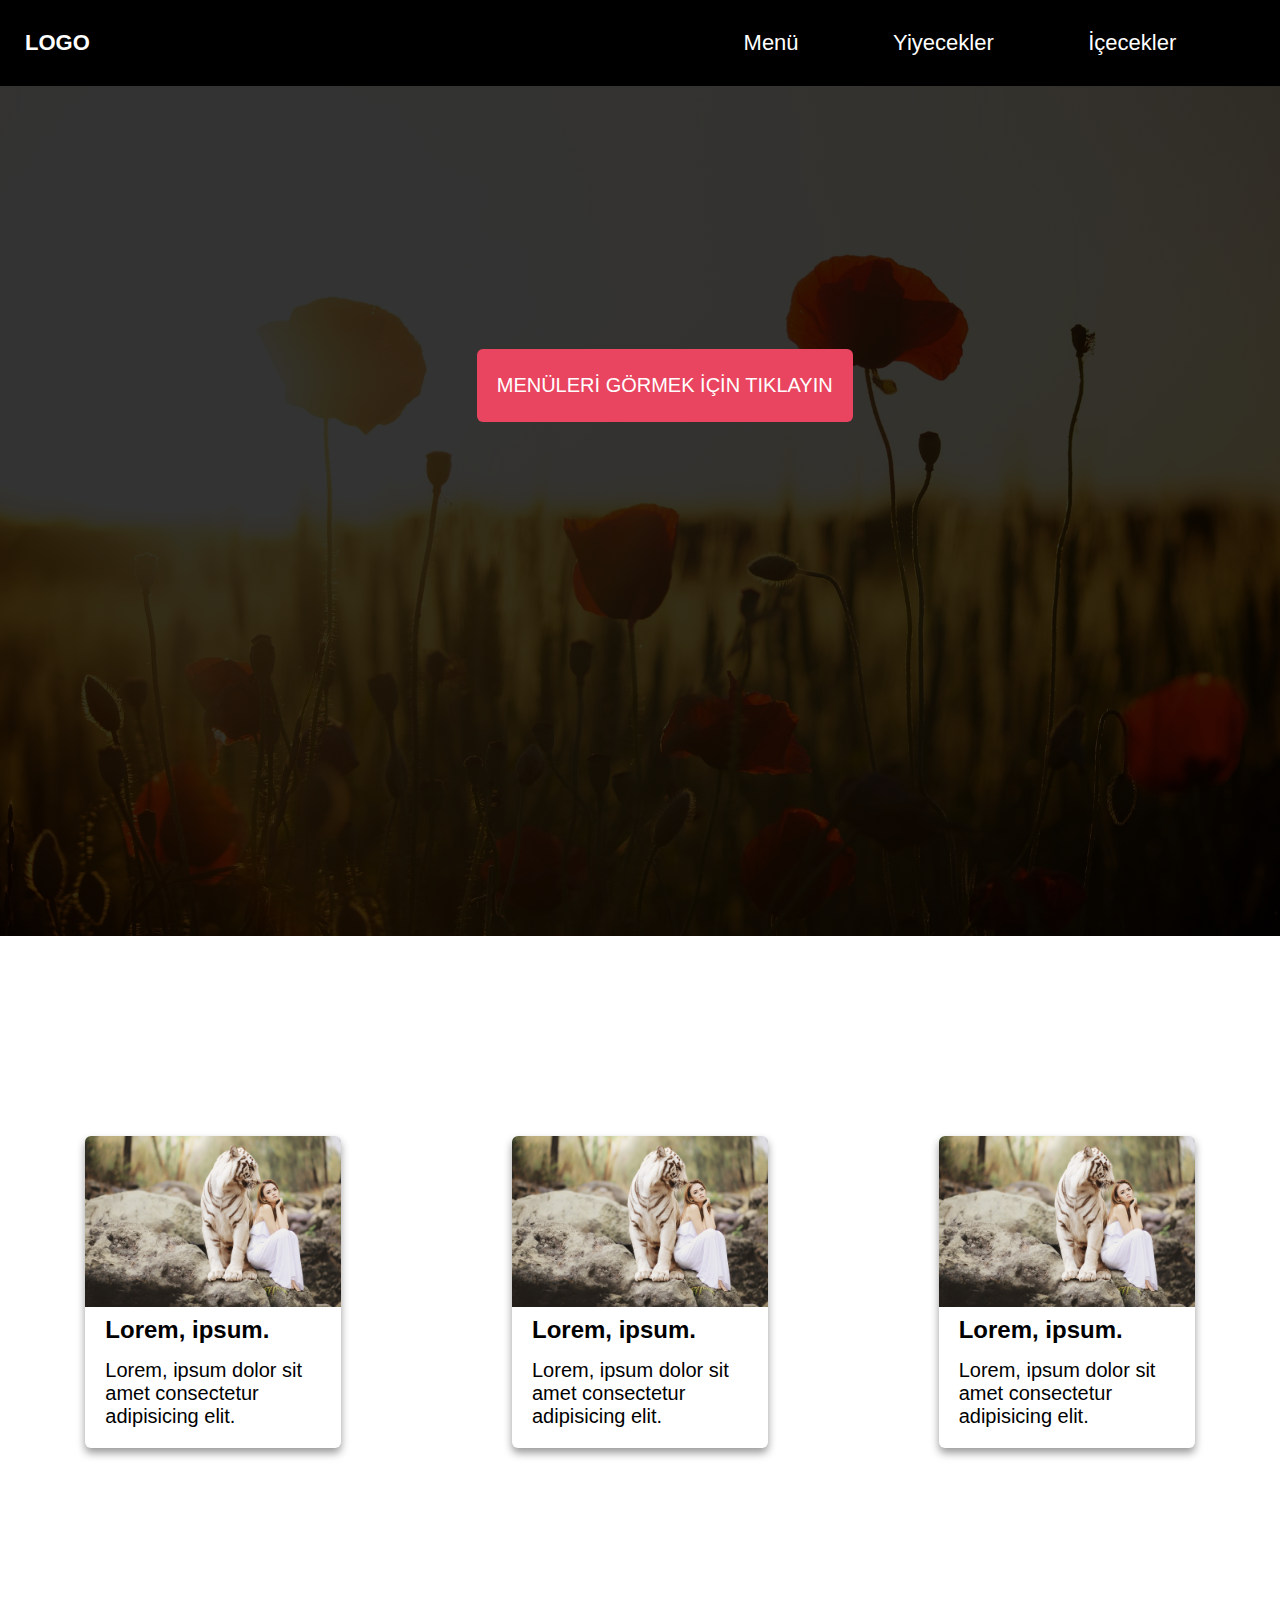
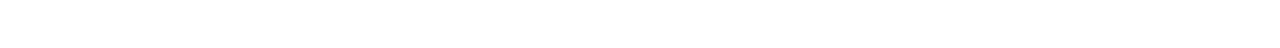
<file: giriş paneli yapımı/alıştırma site/index.html>
<!DOCTYPE html>
<html lang="en">

<head>
     <meta charset="UTF-8">
     <meta name="viewport" content="width=device-width, initial-scale=1.0">
     <link rel="stylesheet" href="style.css">
     <title>Document</title>
</head>

<body>

     <header>
          <a href="#" class="logo">LOGO</a>
          <nav>
               <ul>
                    <li><a href="#">Menü</a></li>
                    <li><a href="#">Yiyecekler</a></li>
                    <li><a href="#">İçecekler</a></li>
               </ul>
          </nav>
     </header>

     <main>
          <section id="section-1">
               <button class="btn-1">MENÜLERİ GÖRMEK İÇİN TIKLAYIN</button>
          </section>

          <section id="section-2">
               <div class="card">
                    <img src="resim-2.jpg" alt="">
                    <div class="container">
                         <h2>Lorem, ipsum.</h2>
                         <p>Lorem, ipsum dolor sit amet consectetur adipisicing elit.</p>
                    </div>
               </div>

               <div class="card">
                    <img src="resim-2.jpg" alt="">
                    <div class="container">
                         <h2>Lorem, ipsum.</h2>
                         <p>Lorem, ipsum dolor sit amet consectetur adipisicing elit.</p>
                    </div>
               </div>

               <div class="card">
                    <img src="resim-2.jpg" alt="">
                    <div class="container">
                         <h2>Lorem, ipsum.</h2>
                         <p>Lorem, ipsum dolor sit amet consectetur adipisicing elit.</p>
                    </div>
               </div>
          </section>
     </main>

</body>

</html>
</file>
<file: giriş paneli yapımı/alıştırma site/style.css>
/* NAVBAR START*/

* {
     margin: 0;
     padding: 0;
     box-sizing: border-box;
     font-family: sans-serif;
     text-decoration: none;
     list-style: none;
}

header {
     background-color: black;
     padding: 20px 25px;
}

nav {
     display: inline-block;
     width: calc(100% - 103px);
     text-align: right;
}

nav ul li {
     display: inline-block;
     margin: 10px 25px;
}

.logo {
     color: #fff;
     font-weight: bold;
     font-size: 22px;
}

nav ul li a {
     color: #fff;
     padding: 10px 20px;
     font-size: 22px;
     border-radius: 5px;
     transition: all .4s ease-in-out;
}

nav ul li a:hover {
     background-color: #fff;
     color: black;
}

/* NAVBAR FINISH*/

/* MAİN START */

#section-1 {
     background-image: linear-gradient(rgba(0,0,0,0.8), rgba(0,0,0,0.8)), url(resim.jpg);
     background-position: center;
     padding: 12px;
     width: 100%;
     height: 850px;
     background-size: cover;
} 

.btn-1 {
     margin-left: 37%;
     margin-top: 20%;
     background-color: #e94560;
     color: #fff;
     padding: 25px 20px;
     font-size: 20px;
     border-radius: 6px;
     transition: all .4s ease;
     border: 0 solid;
}

.btn-1:hover {
     color: black;
}

/* MAİN FINISH */

/* CARD START*/

#section-2 {
     display: flex;
     justify-content: space-around;
     margin: 200px 0;
}

.card {
     width: 20%;
     box-shadow: 0 5px 9px 0 rgba(0,0,0,0.4);
     border-radius: 6px;
}

.card:hover {
     opacity: 0.7;
}

.container {
     padding: 5px 20px;
}

.container p {
     margin: 15px 0;
}

img {
     width: 100%;
     border-radius: 6px 6px 0 0 ;
}

p {
     font-size: 20px;
}



/* CARD FINISH*/
</file>
